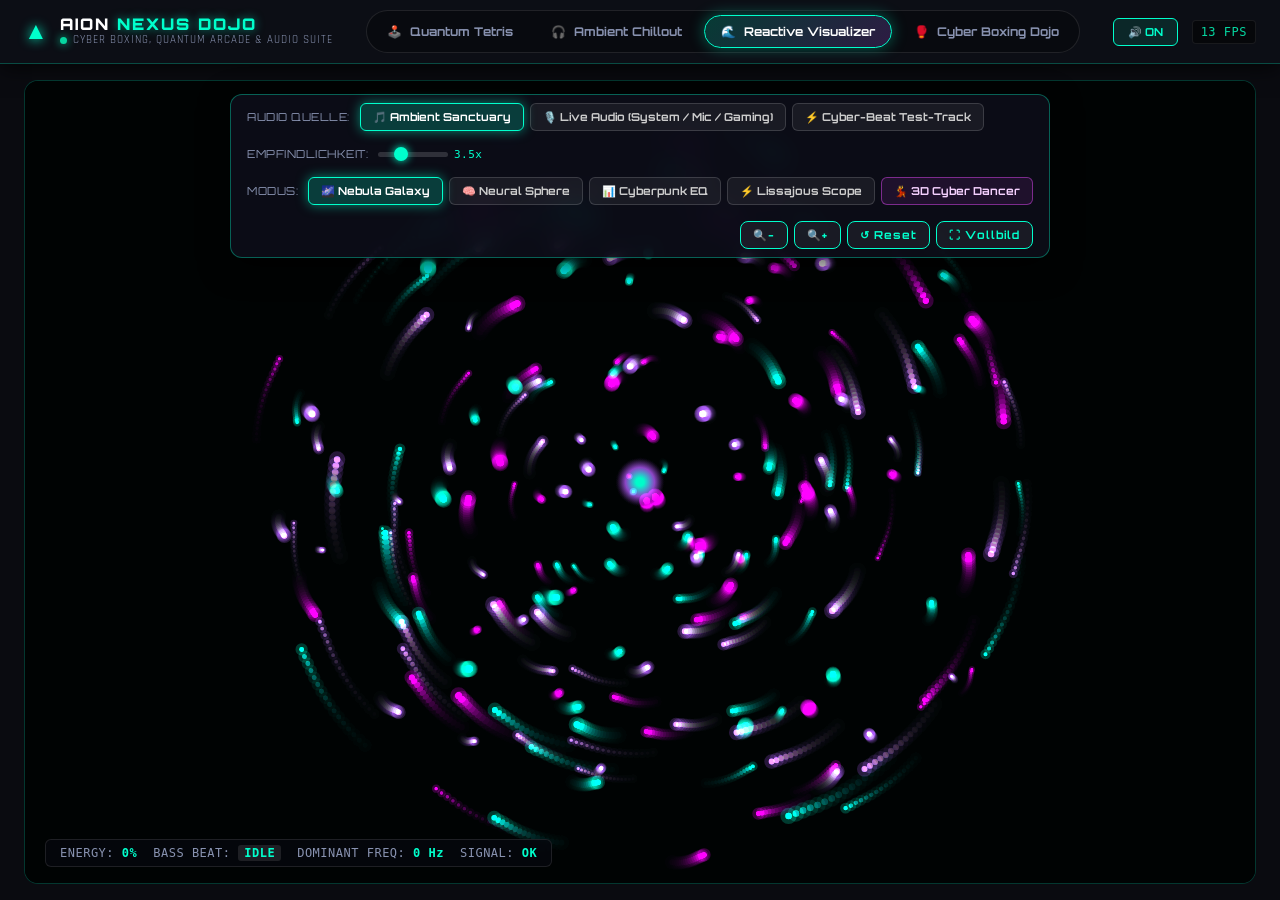
<file: dojo/index.html>
<!DOCTYPE html>
<html lang="de">
<head>
    <meta charset="UTF-8">
    <meta name="viewport" content="width=device-width, initial-scale=1.0, maximum-scale=1.0, user-scalable=no">
    <title>AION NEXUS Dojo & Creative Lab</title>
    <link rel="stylesheet" href="style.css?v=20261113">
    <link rel="preconnect" href="https://fonts.googleapis.com">
    <link rel="preconnect" href="https://fonts.gstatic.com" crossorigin>
    <link href="https://fonts.googleapis.com/css2?family=Orbitron:wght@500;700;900&family=Rajdhani:wght@500;600;700&display=swap" rel="stylesheet">
</head>
<body>
    <div id="cyber-backdrop"></div>
    <div id="ambient-glow"></div>

    <!-- MAIN HEADER -->
    <header id="main-header">
        <div class="header-left">
            <div class="logo-mark">▲</div>
            <div class="logo-text">
                <h1>AION <span>NEXUS DOJO</span></h1>
                <div class="sub-status"><span class="live-dot"></span> CYBER BOXING, QUANTUM ARCADE & AUDIO SUITE</div>
            </div>
        </div>
        <nav id="nav-dock">
            <button class="nav-tab active" data-tab="tetris">
                <span class="tab-icon">🕹️</span>
                <span class="tab-label">Quantum Tetris</span>
            </button>
            <button class="nav-tab" data-tab="ambient">
                <span class="tab-icon">🎧</span>
                <span class="tab-label">Ambient Chillout</span>
            </button>
            <button class="nav-tab" data-tab="visualizer">
                <span class="tab-icon">🌊</span>
                <span class="tab-label">Reactive Visualizer</span>
            </button>
            <button class="nav-tab" data-tab="boxing">
                <span class="tab-icon">🥊</span>
                <span class="tab-label">Cyber Boxing Dojo</span>
            </button>
        </nav>
        <div class="header-right">
            <button id="btn-master-mute" class="control-btn" title="Master Audio Toggle">🔊 ON</button>
            <div id="fps-counter">60 FPS</div>
        </div>
    </header>

    <!-- CONTENT CONTAINER -->
    <main id="app-container">

        <!-- ================= TAB 1: QUANTUM TETRIS ================= -->
        <section id="tab-tetris" class="tab-panel active">
            <div class="tetris-wrapper">
                <!-- Left Sidebar: Hold & Stats -->
                <div class="tetris-side-col">
                    <div class="cyber-card hold-card">
                        <h3>HOLD</h3>
                        <canvas id="tetris-hold-canvas" width="80" height="65"></canvas>
                        <div class="card-hint">[C] / [Shift]</div>
                    </div>
                    <div class="cyber-card stat-card">
                        <div class="stat-item">
                            <span class="stat-title">SCORE</span>
                            <span id="tetris-score" class="stat-num neon-green">0</span>
                        </div>
                        <div class="stat-item">
                            <span class="stat-title">LINES</span>
                            <span id="tetris-lines" class="stat-num neon-cyan">0</span>
                        </div>
                        <div class="stat-item">
                            <span class="stat-title">LEVEL</span>
                            <span id="tetris-level" class="stat-num neon-gold">1</span>
                        </div>
                        <div class="stat-item">
                            <span class="stat-title">TEMPO</span>
                            <span id="tetris-speed" class="stat-num neon-magenta">1.0x</span>
                        </div>
                        <div class="stat-item">
                            <span class="stat-title">BEST</span>
                            <span id="tetris-highscore" class="stat-num neon-cyan">0</span>
                        </div>
                    </div>
                    
                    <!-- Permanent Controls Actions -->
                    <button id="btn-tetris-main-start" class="cyber-btn primary-glow w-100">▶ START SPIEL (SPACE)</button>
                    <button id="btn-tetris-main-pause" class="cyber-btn outline w-100">⏸ PAUSE (P)</button>
                </div>

                <!-- Center: Matrix Canvas (Compact 180x360 - 30% reduced) -->
                <div class="tetris-board-container compact">
                    <canvas id="tetris-canvas" width="180" height="360"></canvas>
                    <div id="tetris-overlay" class="overlay-modal">
                        <h2 id="tetris-overlay-title">QUANTUM TETRIS</h2>
                        <p id="tetris-overlay-msg">Bereit für die Matrix? Klicke auf Start oder drücke LEERTASTE / ENTER!</p>
                        <button id="btn-tetris-start" class="cyber-btn primary">▶ START GAME</button>
                    </div>
                </div>

                <!-- Right Sidebar: Next & Controls -->
                <div class="tetris-side-col">
                    <div class="cyber-card next-card">
                        <h3>NEXT</h3>
                        <canvas id="tetris-next-canvas" width="80" height="150"></canvas>
                    </div>
                    <div class="cyber-card controls-card">
                        <h3>TASTATUR</h3>
                        <ul class="key-list">
                            <li><span class="key-badge">◀ ▶ / A D</span> Bewegen</li>
                            <li><span class="key-badge">▲ / W</span> Drehen</li>
                            <li><span class="key-badge">▼ / S</span> Soft Drop</li>
                            <li><span class="key-badge">Space</span> Hard Drop</li>
                            <li><span class="key-badge">C / Shift</span> Hold Piece</li>
                            <li><span class="key-badge">P</span> Pause</li>
                        </ul>
                    </div>
                </div>
            </div>

            <!-- Mobile Touch Controls -->
            <div id="tetris-touch-bar">
                <button class="touch-btn" id="btn-t-hold">HOLD</button>
                <button class="touch-btn" id="btn-t-left">◀</button>
                <button class="touch-btn" id="btn-t-rotate">⟳</button>
                <button class="touch-btn" id="btn-t-right">▶</button>
                <button class="touch-btn" id="btn-t-down">▼</button>
                <button class="touch-btn accent" id="btn-t-drop">⚡ DROP</button>
            </div>
        </section>


        <!-- ================= TAB 2: AMBIENT CHILLOUT ================= -->
        <section id="tab-ambient" class="tab-panel">
            <div class="ambient-wrapper">
                <div class="ambient-intro-card">
                    <div class="ambient-title-row">
                        <div>
                            <h2>AION AMBIENT SANCTUARY</h2>
                            <p class="subtitle">Echtzeit generierte prozedurale Klangsphären & Theta-Wellen (Reine Synthese ohne Loops)</p>
                        </div>
                        <div class="ambient-global-actions">
                            <button id="btn-ambient-toggle" class="cyber-btn primary-glow">▶ START SANCTUARY</button>
                            <button id="btn-ambient-autodj" class="cyber-btn dj-btn">🎛️ AUTO-DJ: AUS</button>
                            <button id="btn-ambient-random" class="cyber-btn outline">🎲 RANDOM MOOD</button>
                        </div>
                    </div>

                    <!-- Auto-DJ Status Banner -->
                    <div id="autodj-banner" class="autodj-banner hidden">
                        <span class="dj-icon">🎧</span>
                        <span id="autodj-status-text">DJ AION: Analysiert Klangwellen und mischt Harmonien...</span>
                    </div>

                    <!-- Preset Selector -->
                    <div class="preset-pills">
                        <span class="preset-label">STIMMUNGEN:</span>
                        <button class="preset-pill active" data-preset="cosmic_void">🌌 Deep Cosmic Void</button>
                        <button class="preset-pill" data-preset="theta_meditation">🧘 432 Hz Theta Heal</button>
                        <button class="preset-pill" data-preset="stellar_rain">🌧️ Stellar Rain & Wind</button>
                        <button class="preset-pill" data-preset="cyber_aurora">✨ Cyber Aurora Pad</button>
                        <button class="preset-pill" data-preset="zen_temple">⛩️ Zen Bell Sanctuary</button>
                        <button class="preset-pill dj-preset" data-preset="dj_dub">🔊 Deep Dub Club (DJ)</button>
                        <button class="preset-pill dj-preset" data-preset="dj_cyber">⚡ Cyber Bass Drop (DJ)</button>
                        <button class="preset-pill dj-preset" data-preset="dj_quake">🌋 Earthquake 34Hz Sub (DJ)</button>
                    </div>

                    <!-- DJ Deep Bass & Groove Console -->
                    <div class="dj-bass-console">
                        <div class="dj-console-group">
                            <span class="preset-label">DJ GROOVE:</span>
                            <button class="groove-pill active" data-groove="deepdub">🎧 Deep Dub</button>
                            <button class="groove-pill" data-groove="rolling">⚡ Rolling Bass</button>
                            <button class="groove-pill" data-groove="halftime">🌌 808 Halftime</button>
                            <button class="groove-pill" data-groove="heartbeat">🫀 Heartbeat</button>
                        </div>
                        <div class="dj-console-sliders">
                            <div class="dj-mini-ctrl">
                                <span class="dj-mini-lbl">BPM</span>
                                <input type="range" id="slider-dj-bpm" min="60" max="138" value="112" class="dj-mini-slider">
                                <span id="val-dj-bpm" class="dj-mini-val">112</span>
                            </div>
                            <div class="dj-mini-ctrl">
                                <span class="dj-mini-lbl">TIEFBASS HZ</span>
                                <input type="range" id="slider-dj-subfreq" min="30" max="60" value="38" class="dj-mini-slider bass">
                                <span id="val-dj-subfreq" class="dj-mini-val bass">38 Hz</span>
                            </div>
                        </div>
                        <button id="btn-dj-bassdrop" class="cyber-btn sm drop-btn" title="Trigger DJ Sub-Bass Filter Sweep & Drop">⚡ BASS DROP</button>
                    </div>
                </div>

                <!-- Sliders Grid (3x3 Symmetrical Matrix) -->
                <div class="channel-grid">
                    <!-- Layer 1: Cosmic Drone -->
                    <div class="channel-card">
                        <div class="channel-header">
                            <span class="ch-badge">SUB</span>
                            <h4>Cosmic Sub-Bass Drone</h4>
                            <span class="ch-val" id="val-drone">65%</span>
                        </div>
                        <p class="ch-desc">Warme, schwebende Tiefbass-Resonanz (32–55 Hz Sub-Oktave)</p>
                        <input type="range" id="slider-drone" min="0" max="100" value="65" class="ch-slider">
                        <div class="ch-tags"><span>warm</span><span>grounding</span></div>
                    </div>

                    <!-- Layer 2: Binaural 432Hz Theta -->
                    <div class="channel-card highlight-purple">
                        <div class="channel-header">
                            <span class="ch-badge purple">THETA</span>
                            <h4>Binaural Waves (432 Hz / 6 Hz)</h4>
                            <span class="ch-val" id="val-binaural">50%</span>
                        </div>
                        <p class="ch-desc">Stereo-Phasendifferenz zur Förderung tiefer Entspannung</p>
                        <input type="range" id="slider-binaural" min="0" max="100" value="50" class="ch-slider purple">
                        <div class="ch-tags"><span>focus</span><span>alpha-theta</span></div>
                    </div>

                    <!-- Layer 3: Generative Chords -->
                    <div class="channel-card">
                        <div class="channel-header">
                            <span class="ch-badge cyan">HARMONY</span>
                            <h4>Ethereal Pad & Chords</h4>
                            <span class="ch-val" id="val-chords">60%</span>
                        </div>
                        <p class="ch-desc">Sanft modulierte, prozedurale Lydische / Pentatonische Akkorde</p>
                        <input type="range" id="slider-chords" min="0" max="100" value="60" class="ch-slider cyan">
                        <div class="ch-tags"><span>generative</span><span>floating</span></div>
                    </div>

                    <!-- Layer 4: Pink Noise Rain -->
                    <div class="channel-card">
                        <div class="channel-header">
                            <span class="ch-badge">NATURE</span>
                            <h4>Stellar Rain & Pink Noise</h4>
                            <span class="ch-val" id="val-rain">35%</span>
                        </div>
                        <p class="ch-desc">Gefiltertes prozedurales Rauschen für sanfte Schlaf-Atmosphäre</p>
                        <input type="range" id="slider-rain" min="0" max="100" value="35" class="ch-slider">
                        <div class="ch-tags"><span>calming</span><span>masking</span></div>
                    </div>

                    <!-- Layer 5: Stellar Wind -->
                    <div class="channel-card">
                        <div class="channel-header">
                            <span class="ch-badge">AIR</span>
                            <h4>Cosmic Solar Wind</h4>
                            <span class="ch-val" id="val-wind">40%</span>
                        </div>
                        <p class="ch-desc">Resonanter Bandpass-Wind mit dynamischer LFO-Modulation</p>
                        <input type="range" id="slider-wind" min="0" max="100" value="40" class="ch-slider">
                        <div class="ch-tags"><span>deep space</span><span>breathing</span></div>
                    </div>

                    <!-- Layer 6: Zen Chimes -->
                    <div class="channel-card">
                        <div class="channel-header">
                            <span class="ch-badge gold">BELLS</span>
                            <h4>Crystalline Chimes</h4>
                            <span class="ch-val" id="val-chimes">45%</span>
                        </div>
                        <p class="ch-desc">Zufällig perlende pentatonische Glocken mit langem Nachhall</p>
                        <input type="range" id="slider-chimes" min="0" max="100" value="45" class="ch-slider gold">
                        <div class="ch-tags"><span>sparkle</span><span>zen</span></div>
                    </div>

                    <!-- Layer 7: DJ Deep 808 Sub-Kick -->
                    <div class="channel-card highlight-bass">
                        <div class="channel-header">
                            <span class="ch-badge bass">808 KICK</span>
                            <h4>DJ Deep 808 Sub-Kick</h4>
                            <span class="ch-val" id="val-subkick">60%</span>
                        </div>
                        <p class="ch-desc">Ultratiefes 808-Fundament (30–55 Hz) mit druckvollem Club-Punch</p>
                        <input type="range" id="slider-subkick" min="0" max="100" value="60" class="ch-slider bass">
                        <div class="ch-tags"><span>808 sub</span><span>club punch</span></div>
                    </div>

                    <!-- Layer 8: Rolling Deep DJ Bassline -->
                    <div class="channel-card highlight-bass">
                        <div class="channel-header">
                            <span class="ch-badge bass">DEEP BASS</span>
                            <h4>Rolling DJ Sub-Bassline</h4>
                            <span class="ch-val" id="val-bassline">65%</span>
                        </div>
                        <p class="ch-desc">Harmonische Analog-Tiefbass-Sequenz mit Resonanz & Sidechain-Pump</p>
                        <input type="range" id="slider-bassline" min="0" max="100" value="65" class="ch-slider bass">
                        <div class="ch-tags"><span>sub groove</span><span>sidechain</span></div>
                    </div>

                    <!-- Layer 9: Analog Sub-Harmonic Drive -->
                    <div class="channel-card highlight-amber">
                        <div class="channel-header">
                            <span class="ch-badge amber">SUB BOOST</span>
                            <h4>Analog Sub-Harmonic Drive</h4>
                            <span class="ch-val" id="val-subdrive">70%</span>
                        </div>
                        <p class="ch-desc">Low-Shelf Tiefbass-Boost (+11 dB @ 68 Hz) & warme Röhrensättigung</p>
                        <input type="range" id="slider-subdrive" min="0" max="100" value="70" class="ch-slider amber">
                        <div class="ch-tags"><span>low-shelf</span><span>warmth</span></div>
                    </div>
                </div>

                <!-- Mini Waveform Preview -->
                <div class="ambient-footer-card">
                    <span class="footer-label">SANCTUARY AUDIO SPECTRUM</span>
                    <canvas id="ambient-mini-canvas" width="600" height="40"></canvas>
                    <button id="btn-ambient-to-visualizer" class="cyber-btn sm outline">IN GROSSEM VISUALIZER ÖFFNEN ➔</button>
                </div>
            </div>
        </section>


        <!-- ================= TAB 3: REACTIVE VISUALIZER ================= -->
        <section id="tab-visualizer" class="tab-panel">
            <div class="visualizer-wrapper">
                <!-- Floating Control Dock -->
                <div class="vis-dock">
                    <div class="vis-source-group">
                        <span class="vis-label">AUDIO QUELLE:</span>
                        <button id="btn-source-ambient" class="vis-btn active">🎵 Ambient Sanctuary</button>
                        <button id="btn-source-mic" class="vis-btn">🎙️ Live Audio (System / Mic / Gaming)</button>
                        <button id="btn-source-testbeat" class="vis-btn">⚡ Cyber-Beat Test-Track</button>
                    </div>

                    <div class="vis-sens-group">
                        <span class="vis-label">EMPFINDLICHKEIT:</span>
                        <input type="range" id="slider-vis-sens" min="10" max="100" value="35" step="5" class="vis-slider" title="Audio Sensitivity / Pre-Amp">
                        <span id="val-vis-sens" class="sens-val">3.5x</span>
                    </div>

                    <div class="vis-mode-group">
                        <span class="vis-label">MODUS:</span>
                        <button class="vis-mode-btn active" data-mode="nebula">🌌 Nebula Galaxy</button>
                        <button class="vis-mode-btn" data-mode="sphere">🧠 Neural Sphere</button>
                        <button class="vis-mode-btn" data-mode="bars">📊 Cyberpunk EQ</button>
                        <button class="vis-mode-btn" data-mode="lissajous">⚡ Lissajous Scope</button>
                        <button class="vis-mode-btn dance-accent" data-mode="dance3d">💃 3D Cyber Dancer</button>
                    </div>

                    <!-- 3D Dancer Selection Bar -->
                    <div id="vis-dancer-bar" class="vis-dancer-group" style="display: none;">
                        <span class="vis-label">3D DANCER:</span>
                        <button class="vis-dancer-btn active" data-model="miku">✨ Hatsune Miku</button>
                        <button class="vis-dancer-btn" data-model="wednesday">🖤 Wednesday</button>
                        <button class="vis-dancer-btn" data-model="stormtrooper">🪖 Stormtrooper</button>
                        <button class="vis-dancer-btn" data-model="chicken">🐔 Skeleton Chicken</button>
                        <button class="vis-dancer-btn" data-model="hiphop">🔥 Hip-Hop Boy</button>
                    </div>

                    <div class="vis-action-group">
                        <button id="btn-vis-zoom-out" class="cyber-btn sm outline" title="Zoom Out (Weiter weg / Weitwinkel)">🔍−</button>
                        <button id="btn-vis-zoom-in" class="cyber-btn sm outline" title="Zoom In (Näher ran)">🔍+</button>
                        <button id="btn-vis-cam-reset" class="cyber-btn sm outline" title="Kamera Reset">↺ Reset</button>
                        <button id="btn-vis-fullscreen" class="cyber-btn sm outline" title="Toggle Fullscreen">⛶ Vollbild</button>
                    </div>
                </div>

                <!-- Main Reactive Canvas -->
                <div class="vis-canvas-container">
                    <canvas id="visualizer-canvas"></canvas>
                    <canvas id="visualizer-3d-canvas" style="display: none; position: absolute; top: 0; left: 0; width: 100%; height: 100%;"></canvas>
                    <div id="vis-3d-hint" style="display: none; position: absolute; bottom: 12px; right: 16px; font-family: monospace; font-size: 11px; color: rgba(0, 255, 204, 0.85); pointer-events: none; z-index: 10; text-shadow: 0 0 8px rgba(0,255,204,0.6);">
                        🖱️ DRAG: 3D-DREHEN | SCROLL / [🔍−/🔍+]: WEITWINKEL-ZOOM (0.6m – 25m)
                    </div>
                    <div id="vis-3d-loading" style="display: none; position: absolute; top: 50%; left: 50%; transform: translate(-50%, -50%); background: rgba(8, 10, 18, 0.92); border: 1px solid var(--cyan); border-radius: 10px; padding: 14px 28px; color: #fff; font-family: var(--font-heading); font-size: 13px; z-index: 30; box-shadow: 0 0 25px rgba(0, 255, 204, 0.6); pointer-events: none; text-align: center;">
                        <span style="font-size: 20px; display: block; margin-bottom: 6px;">⚡</span>
                        <span id="vis-3d-loading-text">LADE 3D AVATAR...</span>
                    </div>
                    <div id="vis-hud">
                        <div class="hud-item"><span class="hud-lbl">ENERGY:</span> <span id="hud-energy">0%</span></div>
                        <div class="hud-item"><span class="hud-lbl">BASS BEAT:</span> <span id="hud-beat" class="beat-pill">IDLE</span></div>
                        <div class="hud-item"><span class="hud-lbl">DOMINANT FREQ:</span> <span id="hud-freq">0 Hz</span></div>
                        <div class="hud-item"><span class="hud-lbl">SIGNAL:</span> <span id="hud-signal" style="color: #00ffcc;">OK</span></div>
                    </div>
                </div>
            </div>
        </section>


        <!-- ================= TAB 4: CYBER BOXING REFLEX DOJO ================= -->
        <section id="tab-boxing" class="tab-panel">
            <div class="boxing-wrapper">
                <div class="boxing-layout">
                    <!-- Left: Fighter Stats & Performance -->
                    <div class="cyber-card boxing-stats-card">
                        <h3>FIGHTER STATS</h3>
                        <div class="box-stat">
                            <span class="box-lbl">RUNDE</span>
                            <span id="box-round" class="box-val neon-gold">1 / 12</span>
                        </div>
                        <div class="box-stat">
                            <span class="box-lbl">MATCH-ZEIT</span>
                            <span id="box-timer" class="box-val neon-cyan">03:00</span>
                        </div>
                        <div class="box-stat">
                            <span class="box-lbl">TEMPO / DANGER</span>
                            <span id="box-danger" class="box-val neon-magenta">LVL 1 (NORMAL)</span>
                        </div>
                        <div class="box-stat">
                            <span class="box-lbl">SCORE</span>
                            <span id="box-score" class="box-val neon-green">0</span>
                        </div>
                        <div class="box-stat">
                            <span class="box-lbl">COMBO</span>
                            <span id="box-combo" class="box-val neon-magenta">0x</span>
                        </div>
                        <div class="box-stat">
                            <span class="box-lbl">REAKTION</span>
                            <span id="box-reaction" class="box-val neon-cyan">--- ms</span>
                        </div>
                        <div class="box-stat">
                            <span class="box-lbl">GENAUIGKEIT</span>
                            <span id="box-accuracy" class="box-val">100%</span>
                        </div>

                        <button id="btn-boxing-restart-side" class="cyber-btn primary-glow w-100 mt-2">🔄 NEUER KAMPF</button>
                        <button id="btn-boxing-hof-trigger" class="cyber-btn sm outline w-100 mt-2">🏆 BESTENLISTE</button>
                    </div>

                    <!-- Center: 3D Wireframe Boxing Ring Canvas -->
                    <div class="boxing-ring-container">
                        <canvas id="boxing-canvas" width="600" height="480"></canvas>
                        
                        <!-- Floating Action Prompt -->
                        <div id="boxing-prompt" class="boxing-prompt-banner hidden">
                            <span id="boxing-prompt-action">DODGE LEFT!</span>
                            <span id="boxing-prompt-key">[ Q / ◀ ]</span>
                        </div>

                        <!-- Start / Game Over Overlay -->
                        <div id="boxing-overlay" class="overlay-modal">
                            <h2 id="boxing-overlay-title">CYBER BOXING REFLEX DOJO</h2>
                            <p id="boxing-overlay-desc">12-Runden-Meisterschaft (Max 3:00 Min.)! Beide Boxer besitzen Health & Stamina. Außerhalb von Betäubung blockt Aion Schläge ab. Schlage im perfekten Konter-Moment zu!</p>
                            
                            <!-- Highscore Input Row (Visible on Match Finish) -->
                            <div id="boxing-score-input-wrap" class="score-input-box hidden">
                                <input type="text" id="boxing-name-input" placeholder="DEIN KÄMPFER-NAME" maxlength="12" class="cyber-name-input">
                                <button id="btn-boxing-save-score" class="cyber-btn primary-glow">💾 IN BESTENLISTE SPEICHERN</button>
                            </div>

                            <div class="overlay-btn-group">
                                <button id="btn-boxing-start" class="cyber-btn primary">▶ ENTER THE RING</button>
                                <button id="btn-boxing-view-hof" class="cyber-btn outline">🏆 BESTENLISTE</button>
                            </div>
                        </div>

                        <!-- Hall of Fame Modal -->
                        <div id="boxing-hof-modal" class="overlay-modal hidden">
                            <h2>🏆 CYBER BOXING HALL OF FAME</h2>
                            <p>Die besten Boxer des 12-Runden-Turniers (Max 3 Min.)</p>
                            <div class="hof-table-wrap">
                                <table class="hof-table">
                                    <thead>
                                        <tr>
                                            <th>#</th>
                                            <th>NAME</th>
                                            <th>RUNDEN</th>
                                            <th>ZEIT</th>
                                            <th>SCORE</th>
                                            <th>STATUS</th>
                                        </tr>
                                    </thead>
                                    <tbody id="hof-table-body">
                                        <!-- Injected via JavaScript -->
                                    </tbody>
                                </table>
                            </div>
                            <div class="hof-actions">
                                <button id="btn-close-hof" class="cyber-btn primary">SCHLIESSEN</button>
                                <button id="btn-clear-hof" class="cyber-btn sm outline">ZURÜCKSETZEN</button>
                            </div>
                        </div>
                    </div>

                    <!-- Right: Key Controls Guide & Health/Stamina for BOTH -->
                    <div class="cyber-card boxing-guide-card">
                        <h3>STATUS & DECKUNG</h3>
                        
                        <!-- Aion Health & Stamina -->
                        <div class="health-block">
                            <div class="health-header">
                                <span>AION HEALTH</span>
                                <span id="aion-hp-val">100%</span>
                            </div>
                            <div class="health-bar-track">
                                <div id="aion-hp-bar" class="health-fill opponent" style="width: 100%;"></div>
                            </div>
                        </div>
                        <div class="health-block">
                            <div class="health-header">
                                <span>AION STAMINA</span>
                                <span id="aion-stamina-val">100%</span>
                            </div>
                            <div class="health-bar-track">
                                <div id="aion-stamina-bar" class="health-fill aion-stamina" style="width: 100%;"></div>
                            </div>
                        </div>

                        <!-- Player Health & Stamina -->
                        <div class="health-block mt-2">
                            <div class="health-header">
                                <span>DEINE HEALTH</span>
                                <span id="player-hp-val">100%</span>
                            </div>
                            <div class="health-bar-track">
                                <div id="player-hp-bar" class="health-fill player-hp" style="width: 100%;"></div>
                            </div>
                        </div>
                        <div class="health-block">
                            <div class="health-header">
                                <span>DEINE STAMINA</span>
                                <span id="player-stamina-val">100%</span>
                            </div>
                            <div class="health-bar-track">
                                <div id="player-stamina-bar" class="health-fill player" style="width: 100%;"></div>
                            </div>
                        </div>

                        <div class="guide-box">
                            <h4>BEFEHLE (EINZELN DRÜCKEN):</h4>
                            <div class="guide-row"><span class="key-badge">Q / ◀</span> Ausweichen LINKS</div>
                            <div class="guide-row"><span class="key-badge">W / ▲</span> HIGH BLOCK (Deckung)</div>
                            <div class="guide-row"><span class="key-badge">E / ▶</span> Ausweichen RECHTS</div>
                            <div class="guide-row"><span class="key-badge">LEER / F</span> 🥊 PUNCH / KONTER!</div>
                        </div>
                    </div>
                </div>

                <!-- On-Screen Action Buttons for Mobile/Mouse -->
                <div id="boxing-action-bar">
                    <button class="box-action-btn" id="btn-box-dodge-l">◀ AUSWEICHEN L (Q)</button>
                    <button class="box-action-btn" id="btn-box-block">🛡️ DECKUNG (W)</button>
                    <button class="box-action-btn" id="btn-box-dodge-r">AUSWEICHEN R (E) ▶</button>
                    <button class="box-action-btn punch-accent" id="btn-box-counter">🥊 SCHLAGEN (SPACE)</button>
                </div>
            </div>
        </section>

    </main>

    <!-- Unified Toast Notifications -->
    <div id="toast-container"></div>

    <!-- Scripts -->
    <script src="lib/three.min.js"></script>
    <script src="lib/GLTFLoader.js"></script>
    <script src="ambient.js?v=20261113"></script>
    <script src="visualizer.js?v=20261113"></script>
    <script src="tetris.js"></script>
    <script src="boxing.js"></script>
    <script src="app.js"></script>
</body>
</html>
</file>
<file: dojo/style.css>
/* =============================================================================
   AION CREATIVE LAB & ARCADE - CYBERPUNK STYLESHEET
   ============================================================================= */

:root {
    --bg-dark: #0a0b10;
    --bg-panel: rgba(16, 18, 28, 0.88);
    --border-glow: rgba(0, 255, 204, 0.35);
    --cyan: #00ffcc;
    --magenta: #ff00ff;
    --purple: #9d4edd;
    --gold: #ffd166;
    --red: #ff3366;
    --green: #06d6a0;
    --text-primary: #e6e9f0;
    --text-muted: #8892b0;
    --font-heading: 'Orbitron', -apple-system, BlinkMacSystemFont, sans-serif;
    --font-body: 'Rajdhani', -apple-system, BlinkMacSystemFont, sans-serif;
}

* {
    box-sizing: border-box;
    margin: 0;
    padding: 0;
    user-select: none;
    -webkit-user-select: none;
}

html, body {
    width: 100%;
    height: 100%;
    overflow: hidden;
    background-color: var(--bg-dark);
    font-family: var(--font-body);
    color: var(--text-primary);
    font-size: 16px;
    letter-spacing: 0.5px;
}

/* Background Atmosphere */
#cyber-backdrop {
    position: fixed;
    top: 0; left: 0; width: 100%; height: 100%;
    background: radial-gradient(circle at 50% 10%, rgba(20, 24, 45, 0.9) 0%, rgba(10, 11, 16, 1) 90%),
                linear-gradient(rgba(0, 255, 204, 0.02) 1px, transparent 1px),
                linear-gradient(90deg, rgba(0, 255, 204, 0.02) 1px, transparent 1px);
    background-size: 100% 100%, 40px 40px, 40px 40px;
    z-index: -2;
    pointer-events: none;
}

#ambient-glow {
    position: fixed;
    top: -20%; left: 30%; width: 40vw; height: 40vw;
    background: radial-gradient(circle, rgba(157, 78, 221, 0.12) 0%, transparent 70%);
    filter: blur(80px);
    z-index: -1;
    pointer-events: none;
    transition: opacity 1s ease;
}

/* Header */
#main-header {
    height: 64px;
    display: flex;
    align-items: center;
    justify-content: space-between;
    padding: 0 24px;
    background: rgba(12, 14, 22, 0.95);
    border-bottom: 1px solid rgba(0, 255, 204, 0.25);
    box-shadow: 0 4px 20px rgba(0, 0, 0, 0.7);
    z-index: 100;
}

.header-left {
    display: flex;
    align-items: center;
    gap: 12px;
}

.logo-mark {
    font-size: 24px;
    color: var(--cyan);
    text-shadow: 0 0 12px var(--cyan);
}

.logo-text h1 {
    font-family: var(--font-heading);
    font-size: 16px;
    font-weight: 900;
    letter-spacing: 2px;
    color: #fff;
    line-height: 1.1;
}

.logo-text h1 span {
    color: var(--cyan);
    text-shadow: 0 0 10px rgba(0, 255, 204, 0.6);
}

.sub-status {
    font-size: 11px;
    color: var(--text-muted);
    letter-spacing: 1px;
    display: flex;
    align-items: center;
    gap: 6px;
}

.live-dot {
    width: 7px;
    height: 7px;
    background: var(--green);
    border-radius: 50%;
    box-shadow: 0 0 8px var(--green);
    animation: blink 2s infinite ease-in-out;
}

@keyframes blink {
    0%, 100% { opacity: 1; transform: scale(1); }
    50% { opacity: 0.4; transform: scale(0.85); }
}

/* Nav Dock */
#nav-dock {
    display: flex;
    gap: 6px;
    background: rgba(8, 9, 14, 0.7);
    padding: 4px;
    border-radius: 30px;
    border: 1px solid rgba(255, 255, 255, 0.1);
}

.nav-tab {
    background: transparent;
    border: none;
    color: var(--text-muted);
    font-family: var(--font-heading);
    font-size: 12px;
    font-weight: 700;
    padding: 8px 16px;
    border-radius: 20px;
    cursor: pointer;
    display: flex;
    align-items: center;
    gap: 8px;
    transition: all 0.25s cubic-bezier(0.16, 1, 0.3, 1);
}

.nav-tab:hover {
    color: #fff;
    background: rgba(255, 255, 255, 0.05);
}

.nav-tab.active {
    background: linear-gradient(135deg, rgba(0, 255, 204, 0.2) 0%, rgba(157, 78, 221, 0.25) 100%);
    color: #fff;
    border: 1px solid var(--cyan);
    box-shadow: 0 0 15px rgba(0, 255, 204, 0.35);
}

.header-right {
    display: flex;
    align-items: center;
    gap: 14px;
}

.control-btn {
    background: rgba(0, 255, 204, 0.1);
    border: 1px solid var(--cyan);
    color: var(--cyan);
    font-family: var(--font-heading);
    font-size: 11px;
    font-weight: 700;
    padding: 6px 14px;
    border-radius: 6px;
    cursor: pointer;
    transition: all 0.2s;
}

.control-btn:hover {
    background: rgba(0, 255, 204, 0.25);
    box-shadow: 0 0 10px rgba(0, 255, 204, 0.5);
}

#fps-counter {
    font-family: monospace;
    font-size: 12px;
    color: var(--green);
    background: rgba(0, 0, 0, 0.5);
    padding: 4px 8px;
    border-radius: 4px;
    border: 1px solid rgba(255, 255, 255, 0.08);
}

/* App Container */
#app-container {
    height: calc(100% - 64px);
    width: 100%;
    position: relative;
    overflow: hidden;
}

.tab-panel {
    display: none;
    width: 100%;
    height: 100%;
    padding: 16px 24px;
    overflow-y: auto;
    animation: fadeInTab 0.3s ease-out;
}

.tab-panel.active {
    display: block;
}

@keyframes fadeInTab {
    from { opacity: 0; transform: scale(0.99); }
    to { opacity: 1; transform: scale(1); }
}

/* Common Cyber Cards & Buttons */
.cyber-card {
    background: var(--bg-panel);
    border: 1px solid rgba(0, 255, 204, 0.2);
    border-radius: 12px;
    backdrop-filter: blur(12px);
    box-shadow: 0 8px 32px rgba(0, 0, 0, 0.6);
    padding: 16px;
}

.cyber-card h3 {
    font-family: var(--font-heading);
    font-size: 13px;
    letter-spacing: 1.5px;
    color: var(--cyan);
    margin-bottom: 12px;
    border-bottom: 1px solid rgba(0, 255, 204, 0.2);
    padding-bottom: 6px;
}

.cyber-btn {
    background: rgba(255, 255, 255, 0.06);
    border: 1px solid rgba(255, 255, 255, 0.2);
    color: #fff;
    font-family: var(--font-heading);
    font-size: 12px;
    font-weight: 700;
    padding: 10px 18px;
    border-radius: 8px;
    cursor: pointer;
    transition: all 0.2s;
    letter-spacing: 1px;
    text-align: center;
}

.cyber-btn:hover {
    background: rgba(255, 255, 255, 0.12);
    transform: translateY(-1px);
}

.cyber-btn.primary {
    background: linear-gradient(135deg, #00ffcc 0%, #00b4d8 100%);
    color: #050811;
    border: none;
    box-shadow: 0 0 20px rgba(0, 255, 204, 0.4);
}

.cyber-btn.primary:hover {
    box-shadow: 0 0 30px rgba(0, 255, 204, 0.7);
    transform: scale(1.02);
}

.cyber-btn.primary-glow {
    background: linear-gradient(135deg, #9d4edd 0%, #ff00ff 100%);
    border: none;
    color: #fff;
    box-shadow: 0 0 20px rgba(157, 78, 221, 0.5);
}

.cyber-btn.primary-glow:hover {
    box-shadow: 0 0 30px rgba(255, 0, 255, 0.8);
    transform: scale(1.02);
}

.cyber-btn.dj-btn {
    background: linear-gradient(135deg, rgba(255, 209, 102, 0.2) 0%, rgba(255, 136, 0, 0.3) 100%);
    border: 1px solid var(--gold);
    color: var(--gold);
}

.cyber-btn.dj-btn.active {
    background: linear-gradient(135deg, #ff8800 0%, #ffd166 100%);
    color: #0a0b10;
    box-shadow: 0 0 20px rgba(255, 209, 102, 0.7);
    animation: djPulse 1s infinite alternate;
}

@keyframes djPulse {
    from { transform: scale(1); }
    to { transform: scale(1.04); }
}

.cyber-btn.sm {
    padding: 6px 12px;
    font-size: 11px;
}

.cyber-btn.outline {
    border-color: var(--cyan);
    color: var(--cyan);
}

.w-100 { width: 100%; }
.mt-2 { margin-top: 8px; }

.neon-cyan { color: var(--cyan); text-shadow: 0 0 8px rgba(0,255,204,0.6); }
.neon-green { color: var(--green); text-shadow: 0 0 8px rgba(6,214,160,0.6); }
.neon-magenta { color: var(--magenta); text-shadow: 0 0 8px rgba(255,0,255,0.6); }
.neon-gold { color: var(--gold); text-shadow: 0 0 8px rgba(255,209,102,0.6); }

/* =============================================================================
   TAB 1: QUANTUM TETRIS
   ============================================================================= */
.tetris-wrapper {
    display: flex;
    justify-content: center;
    align-items: flex-start;
    gap: 20px;
    max-width: 900px;
    margin: 0 auto;
    height: 100%;
}

.tetris-side-col {
    display: flex;
    flex-direction: column;
    gap: 12px;
    width: 170px;
}

.hold-card, .next-card {
    display: flex;
    flex-direction: column;
    align-items: center;
}

.card-hint {
    font-size: 11px;
    color: var(--text-muted);
    margin-top: 6px;
}

.stat-item {
    display: flex;
    justify-content: space-between;
    align-items: baseline;
    margin-bottom: 8px;
}

.stat-item:last-child { margin-bottom: 0; }

.stat-title {
    font-size: 12px;
    color: var(--text-muted);
    font-weight: 600;
}

.stat-num {
    font-family: var(--font-heading);
    font-size: 18px;
    font-weight: 900;
}

.tetris-board-container {
    position: relative;
    border: 2px solid rgba(0, 255, 204, 0.4);
    border-radius: 12px;
    overflow: hidden;
    box-shadow: 0 0 35px rgba(0, 255, 204, 0.25), inset 0 0 20px rgba(0, 0, 0, 0.8);
    background: #06080e;
}

#tetris-canvas {
    display: block;
    width: 300px;
    height: 600px;
}

.key-list {
    list-style: none;
    font-size: 11.5px;
    display: flex;
    flex-direction: column;
    gap: 6px;
}

.key-list li {
    display: flex;
    justify-content: space-between;
    align-items: center;
}

.key-badge {
    background: rgba(255, 255, 255, 0.12);
    border: 1px solid rgba(255, 255, 255, 0.2);
    padding: 2px 6px;
    border-radius: 4px;
    font-family: monospace;
    font-size: 11px;
    color: var(--cyan);
}

.overlay-modal {
    position: absolute;
    top: 0; left: 0; width: 100%; height: 100%;
    background: rgba(6, 8, 14, 0.92);
    backdrop-filter: blur(8px);
    display: flex;
    flex-direction: column;
    align-items: center;
    justify-content: center;
    gap: 16px;
    padding: 24px;
    text-align: center;
    z-index: 20;
    transition: opacity 0.2s;
}

/* Utility */
.hidden {
    display: none !important;
}

.overlay-modal.hidden {
    opacity: 0;
    pointer-events: none;
}

.overlay-modal h2 {
    font-family: var(--font-heading);
    font-size: 22px;
    color: var(--cyan);
    letter-spacing: 2px;
}

.overlay-modal p {
    font-size: 14px;
    color: var(--text-muted);
}

#tetris-touch-bar {
    display: none;
    position: fixed;
    bottom: 10px; left: 50%;
    transform: translateX(-50%);
    gap: 8px;
    z-index: 50;
}

.touch-btn {
    background: rgba(16, 18, 28, 0.95);
    border: 1px solid var(--cyan);
    color: #fff;
    width: 52px; height: 52px;
    border-radius: 12px;
    font-size: 16px;
    font-weight: bold;
    display: flex;
    align-items: center;
    justify-content: center;
}

.touch-btn.accent {
    width: 76px;
    background: var(--cyan);
    color: #050811;
}

/* =============================================================================
   TAB 2: AMBIENT CHILLOUT SANCTUARY
   ============================================================================= */
.ambient-wrapper {
    max-width: 1100px;
    margin: 0 auto;
    display: flex;
    flex-direction: column;
    gap: 16px;
}

.ambient-intro-card {
    background: var(--bg-panel);
    border: 1px solid rgba(157, 78, 221, 0.4);
    border-radius: 14px;
    padding: 20px 24px;
    box-shadow: 0 10px 40px rgba(0, 0, 0, 0.5);
}

.ambient-title-row {
    display: flex;
    justify-content: space-between;
    align-items: center;
    margin-bottom: 12px;
    flex-wrap: wrap;
    gap: 10px;
}

.ambient-intro-card h2 {
    font-family: var(--font-heading);
    font-size: 20px;
    color: #fff;
    letter-spacing: 2px;
    text-shadow: 0 0 10px rgba(157, 78, 221, 0.5);
}

.subtitle {
    font-size: 13.5px;
    color: var(--text-muted);
    margin-top: 3px;
}

.ambient-global-actions {
    display: flex;
    gap: 8px;
    align-items: center;
}

.autodj-banner {
    display: flex;
    align-items: center;
    gap: 10px;
    background: rgba(255, 209, 102, 0.12);
    border: 1px solid var(--gold);
    color: #fff;
    padding: 8px 14px;
    border-radius: 8px;
    font-size: 13px;
    font-weight: 600;
    margin-bottom: 12px;
    box-shadow: 0 0 15px rgba(255, 209, 102, 0.3);
}

.autodj-banner.hidden {
    display: none;
}

.dj-icon {
    font-size: 18px;
    animation: rotateDj 2s infinite linear;
}

@keyframes rotateDj {
    0% { transform: rotate(0deg); }
    100% { transform: rotate(360deg); }
}

.preset-pills {
    display: flex;
    align-items: center;
    gap: 8px;
    flex-wrap: wrap;
    border-top: 1px solid rgba(255, 255, 255, 0.08);
    padding-top: 12px;
}

.preset-label {
    font-size: 11px;
    font-family: var(--font-heading);
    color: var(--text-muted);
    margin-right: 6px;
}

.preset-pill {
    background: rgba(255, 255, 255, 0.04);
    border: 1px solid rgba(255, 255, 255, 0.15);
    color: #ccc;
    font-family: var(--font-body);
    font-size: 13px;
    font-weight: 600;
    padding: 5px 12px;
    border-radius: 16px;
    cursor: pointer;
    transition: all 0.2s;
}

.preset-pill:hover {
    color: #fff;
    border-color: rgba(255, 255, 255, 0.4);
}

.preset-pill.active {
    background: rgba(157, 78, 221, 0.25);
    border-color: var(--magenta);
    color: #fff;
    box-shadow: 0 0 12px rgba(255, 0, 255, 0.4);
}

.preset-pill.dj-preset {
    border-color: rgba(255, 51, 102, 0.4);
    color: #ff99b8;
}

.preset-pill.dj-preset.active {
    background: rgba(255, 51, 102, 0.28);
    border-color: var(--red);
    color: #fff;
    box-shadow: 0 0 14px rgba(255, 51, 102, 0.55);
}

/* DJ Deep Bass & Groove Console */
.dj-bass-console {
    display: flex;
    align-items: center;
    justify-content: space-between;
    flex-wrap: wrap;
    gap: 12px;
    border-top: 1px solid rgba(255, 51, 102, 0.22);
    margin-top: 12px;
    padding-top: 12px;
}

.dj-console-group {
    display: flex;
    align-items: center;
    gap: 6px;
    flex-wrap: wrap;
}

.groove-pill {
    background: rgba(255, 255, 255, 0.04);
    border: 1px solid rgba(255, 51, 102, 0.25);
    color: #ccc;
    font-family: var(--font-body);
    font-size: 12.5px;
    font-weight: 600;
    padding: 4px 10px;
    border-radius: 14px;
    cursor: pointer;
    transition: all 0.2s;
}

.groove-pill:hover {
    color: #fff;
    border-color: rgba(255, 51, 102, 0.65);
}

.groove-pill.active {
    background: linear-gradient(135deg, rgba(255, 51, 102, 0.35) 0%, rgba(255, 136, 0, 0.28) 100%);
    border-color: var(--red);
    color: #fff;
    box-shadow: 0 0 12px rgba(255, 51, 102, 0.45);
}

.dj-console-sliders {
    display: flex;
    align-items: center;
    gap: 16px;
    flex-wrap: wrap;
}

.dj-mini-ctrl {
    display: flex;
    align-items: center;
    gap: 8px;
    background: rgba(0, 0, 0, 0.35);
    padding: 4px 10px;
    border-radius: 8px;
    border: 1px solid rgba(255, 255, 255, 0.08);
}

.dj-mini-lbl {
    font-family: var(--font-heading);
    font-size: 10px;
    color: var(--text-muted);
    letter-spacing: 0.8px;
}

.dj-mini-slider {
    -webkit-appearance: none;
    appearance: none;
    width: 82px;
    height: 4px;
    background: rgba(255, 255, 255, 0.14);
    border-radius: 2px;
    outline: none;
}

.dj-mini-slider::-webkit-slider-thumb {
    -webkit-appearance: none;
    appearance: none;
    width: 13px;
    height: 13px;
    border-radius: 50%;
    background: var(--gold);
    cursor: pointer;
    box-shadow: 0 0 8px var(--gold);
}

.dj-mini-slider.bass::-webkit-slider-thumb {
    background: var(--red);
    box-shadow: 0 0 8px var(--red);
}

.dj-mini-val {
    font-family: monospace;
    font-size: 12px;
    font-weight: bold;
    color: var(--gold);
    min-width: 34px;
    text-align: right;
}

.dj-mini-val.bass {
    color: var(--red);
    min-width: 42px;
}

.cyber-btn.drop-btn {
    background: linear-gradient(135deg, #ff3366 0%, #ff7b00 100%);
    border: none;
    color: #fff;
    box-shadow: 0 0 16px rgba(255, 51, 102, 0.55);
}

.cyber-btn.drop-btn:hover {
    box-shadow: 0 0 26px rgba(255, 51, 102, 0.9);
    transform: scale(1.04);
}

.cyber-btn.drop-btn.dropping {
    animation: bassDropPulse 0.35s infinite alternate;
}

@keyframes bassDropPulse {
    from { box-shadow: 0 0 12px rgba(255, 209, 102, 0.7); transform: scale(1.0); }
    to { box-shadow: 0 0 32px rgba(255, 51, 102, 1.0); transform: scale(1.07); }
}

.channel-grid {
    display: grid;
    grid-template-columns: repeat(auto-fit, minmax(320px, 1fr));
    gap: 16px;
}

.channel-card {
    background: var(--bg-panel);
    border: 1px solid rgba(255, 255, 255, 0.1);
    border-radius: 12px;
    padding: 16px;
    display: flex;
    flex-direction: column;
    gap: 8px;
    transition: all 0.2s;
}

.channel-card:hover {
    border-color: rgba(0, 255, 204, 0.4);
    transform: translateY(-2px);
}

.channel-card.highlight-purple {
    border-color: rgba(157, 78, 221, 0.4);
}

.channel-card.highlight-bass {
    border-color: rgba(255, 51, 102, 0.42);
    background: linear-gradient(160deg, rgba(24, 12, 22, 0.9) 0%, rgba(16, 18, 28, 0.88) 100%);
}

.channel-card.highlight-bass:hover {
    border-color: rgba(255, 51, 102, 0.8);
    box-shadow: 0 6px 24px rgba(255, 51, 102, 0.18);
}

.channel-card.highlight-amber {
    border-color: rgba(255, 136, 0, 0.4);
    background: linear-gradient(160deg, rgba(24, 18, 12, 0.9) 0%, rgba(16, 18, 28, 0.88) 100%);
}

.channel-card.highlight-amber:hover {
    border-color: rgba(255, 170, 51, 0.8);
}

.channel-header {
    display: flex;
    align-items: center;
    justify-content: space-between;
    gap: 8px;
}

.channel-header h4 {
    font-size: 15px;
    color: #fff;
    font-weight: 700;
    flex: 1;
}

.ch-badge {
    font-size: 10px;
    font-family: var(--font-heading);
    padding: 2px 6px;
    border-radius: 4px;
    background: rgba(0, 255, 204, 0.15);
    color: var(--cyan);
}

.ch-badge.purple {
    background: rgba(157, 78, 221, 0.2);
    color: var(--magenta);
}

.ch-badge.cyan {
    background: rgba(0, 180, 216, 0.2);
    color: #00b4d8;
}

.ch-badge.gold {
    background: rgba(255, 209, 102, 0.2);
    color: var(--gold);
}

.ch-badge.bass {
    background: rgba(255, 51, 102, 0.22);
    color: #ff4d79;
}

.ch-badge.amber {
    background: rgba(255, 136, 0, 0.22);
    color: #ff9e2c;
}

.ch-val {
    font-family: monospace;
    font-size: 13px;
    color: var(--cyan);
    font-weight: bold;
}

.ch-desc {
    font-size: 12px;
    color: var(--text-muted);
}

.ch-slider {
    -webkit-appearance: none;
    appearance: none;
    width: 100%;
    height: 6px;
    background: rgba(255, 255, 255, 0.1);
    border-radius: 3px;
    outline: none;
    margin: 8px 0;
}

.ch-slider::-webkit-slider-thumb {
    -webkit-appearance: none;
    appearance: none;
    width: 16px;
    height: 16px;
    border-radius: 50%;
    background: var(--cyan);
    cursor: pointer;
    box-shadow: 0 0 10px var(--cyan);
    transition: transform 0.1s;
}

.ch-slider.purple::-webkit-slider-thumb {
    background: var(--magenta);
    box-shadow: 0 0 10px var(--magenta);
}

.ch-slider.cyan::-webkit-slider-thumb {
    background: #00b4d8;
    box-shadow: 0 0 10px #00b4d8;
}

.ch-slider.gold::-webkit-slider-thumb {
    background: var(--gold);
    box-shadow: 0 0 10px var(--gold);
}

.ch-slider.bass::-webkit-slider-thumb {
    background: var(--red);
    box-shadow: 0 0 10px var(--red);
}

.ch-slider.amber::-webkit-slider-thumb {
    background: #ff9e2c;
    box-shadow: 0 0 10px #ff9e2c;
}

.ch-tags {
    display: flex;
    gap: 6px;
}

.ch-tags span {
    font-size: 10px;
    color: var(--text-muted);
    background: rgba(255, 255, 255, 0.04);
    padding: 1px 6px;
    border-radius: 4px;
}

.ambient-footer-card {
    background: var(--bg-panel);
    border: 1px solid rgba(0, 255, 204, 0.2);
    border-radius: 12px;
    padding: 12px 18px;
    display: flex;
    align-items: center;
    justify-content: space-between;
    gap: 20px;
}

.footer-label {
    font-size: 11px;
    font-family: var(--font-heading);
    color: var(--text-muted);
    white-space: nowrap;
}

#ambient-mini-canvas {
    flex: 1;
    height: 38px;
    background: rgba(0, 0, 0, 0.4);
    border-radius: 6px;
}

/* =============================================================================
   TAB 3: REACTIVE VISUALIZER
   ============================================================================= */
.visualizer-wrapper {
    width: 100%;
    height: 100%;
    position: relative;
    display: flex;
    flex-direction: column;
}

.vis-dock {
    position: absolute;
    top: 14px;
    left: 50%;
    transform: translateX(-50%);
    background: rgba(12, 14, 24, 0.92);
    border: 1px solid rgba(0, 255, 204, 0.35);
    border-radius: 12px;
    padding: 8px 16px;
    display: flex;
    align-items: center;
    gap: 16px;
    z-index: 20;
    backdrop-filter: blur(12px);
    box-shadow: 0 8px 30px rgba(0, 0, 0, 0.7);
    flex-wrap: wrap;
}

.vis-source-group, .vis-mode-group, .vis-sens-group {
    display: flex;
    align-items: center;
    gap: 6px;
}

.vis-label {
    font-size: 11px;
    font-family: var(--font-heading);
    color: var(--text-muted);
    margin-right: 4px;
    white-space: nowrap;
}

.vis-slider {
    width: 70px;
    height: 5px;
    background: rgba(255, 255, 255, 0.15);
    border-radius: 3px;
    outline: none;
    -webkit-appearance: none;
}

.vis-slider::-webkit-slider-thumb {
    -webkit-appearance: none;
    width: 14px;
    height: 14px;
    border-radius: 50%;
    background: var(--cyan);
    cursor: pointer;
    box-shadow: 0 0 8px var(--cyan);
}

.sens-val {
    font-size: 11px;
    font-family: monospace;
    color: var(--cyan);
    min-width: 32px;
}

.vis-btn, .vis-mode-btn {
    background: rgba(255, 255, 255, 0.06);
    border: 1px solid rgba(255, 255, 255, 0.15);
    color: #ccc;
    font-family: var(--font-heading);
    font-size: 11px;
    font-weight: 700;
    padding: 6px 12px;
    border-radius: 6px;
    cursor: pointer;
    transition: all 0.2s;
    white-space: nowrap;
}

.vis-btn:hover, .vis-mode-btn:hover {
    color: #fff;
    border-color: var(--cyan);
}

.vis-btn.active, .vis-mode-btn.active {
    background: rgba(0, 255, 204, 0.2);
    border-color: var(--cyan);
    color: #fff;
    box-shadow: 0 0 12px rgba(0, 255, 204, 0.5);
}

.vis-mode-btn.dance-accent {
    border-color: rgba(217, 70, 239, 0.5);
    background: rgba(217, 70, 239, 0.1);
    color: #f5d0fe;
}

.vis-mode-btn.dance-accent:hover {
    border-color: #d946ef;
    background: rgba(217, 70, 239, 0.25);
    color: #fff;
}

.vis-mode-btn.dance-accent.active {
    background: rgba(217, 70, 239, 0.35);
    border-color: #d946ef;
    color: #fff;
    box-shadow: 0 0 16px rgba(217, 70, 239, 0.7);
}

.vis-action-group {
    display: flex;
    align-items: center;
    gap: 6px;
    margin-left: auto;
}

.vis-dancer-group {
    display: flex;
    align-items: center;
    gap: 8px;
    width: 100%;
    padding-top: 6px;
    border-top: 1px dashed rgba(217, 70, 239, 0.3);
    animation: fadeInDancer 0.3s ease-out;
}

@keyframes fadeInDancer {
    from { opacity: 0; transform: translateY(-4px); }
    to { opacity: 1; transform: translateY(0); }
}

.vis-dancer-btn {
    background: rgba(255, 255, 255, 0.05);
    border: 1px solid rgba(217, 70, 239, 0.35);
    color: #d8b4fe;
    font-family: var(--font-heading);
    font-size: 11px;
    font-weight: 700;
    padding: 5px 12px;
    border-radius: 6px;
    cursor: pointer;
    transition: all 0.2s;
    white-space: nowrap;
}

.vis-dancer-btn:hover {
    border-color: #d946ef;
    color: #fff;
    background: rgba(217, 70, 239, 0.2);
}

.vis-dancer-btn.active {
    background: rgba(217, 70, 239, 0.35);
    border-color: #d946ef;
    color: #fff;
    box-shadow: 0 0 14px rgba(217, 70, 239, 0.6);
}

.vis-canvas-container {
    width: 100%;
    height: 100%;
    border-radius: 14px;
    overflow: hidden;
    position: relative;
    border: 1px solid rgba(0, 255, 204, 0.2);
    box-shadow: inset 0 0 40px rgba(0, 0, 0, 0.9);
    background: #040508;
}

#visualizer-canvas {
    width: 100%;
    height: 100%;
    display: block;
}

#vis-hud {
    position: absolute;
    bottom: 16px;
    left: 20px;
    display: flex;
    gap: 16px;
    font-family: monospace;
    font-size: 12px;
    color: var(--text-muted);
    background: rgba(6, 8, 14, 0.8);
    padding: 6px 14px;
    border-radius: 6px;
    border: 1px solid rgba(255, 255, 255, 0.1);
    backdrop-filter: blur(8px);
}

.hud-item span:last-child {
    color: var(--cyan);
    font-weight: bold;
}

.beat-pill {
    padding: 1px 6px;
    border-radius: 3px;
    background: rgba(255, 255, 255, 0.1);
}

.beat-pill.active {
    background: var(--red);
    color: #fff !important;
    box-shadow: 0 0 10px var(--red);
}

/* =============================================================================
   TAB 4: CYBER BOXING REFLEX DOJO
   ============================================================================= */
.boxing-wrapper {
    max-width: 1100px;
    margin: 0 auto;
    display: flex;
    flex-direction: column;
    gap: 14px;
    height: 100%;
}

.boxing-layout {
    display: flex;
    gap: 20px;
    justify-content: center;
    align-items: stretch;
}

.boxing-stats-card, .boxing-guide-card {
    width: 220px;
    display: flex;
    flex-direction: column;
    gap: 12px;
}

.box-stat {
    display: flex;
    justify-content: space-between;
    align-items: baseline;
    border-bottom: 1px solid rgba(255, 255, 255, 0.05);
    padding-bottom: 6px;
}

.box-lbl {
    font-size: 12px;
    color: var(--text-muted);
}

.box-val {
    font-family: var(--font-heading);
    font-size: 16px;
    font-weight: 700;
}

.boxing-ring-container {
    position: relative;
    width: 600px;
    height: 480px;
    background: radial-gradient(circle at 50% 60%, rgba(20, 25, 45, 0.8) 0%, rgba(6, 8, 14, 1) 90%);
    border: 2px solid rgba(255, 0, 255, 0.4);
    border-radius: 14px;
    overflow: hidden;
    box-shadow: 0 0 40px rgba(255, 0, 255, 0.25), inset 0 0 30px rgba(0, 0, 0, 0.8);
}

#boxing-canvas {
    width: 100%;
    height: 100%;
    display: block;
}

.boxing-prompt-banner {
    position: absolute;
    top: 25px;
    left: 50%;
    transform: translateX(-50%);
    background: rgba(255, 0, 85, 0.95);
    color: #fff;
    padding: 10px 24px;
    border-radius: 30px;
    font-family: var(--font-heading);
    font-size: 18px;
    font-weight: 900;
    letter-spacing: 2px;
    display: flex;
    align-items: center;
    gap: 12px;
    box-shadow: 0 0 30px rgba(255, 0, 85, 0.9);
    animation: pulsePrompt 0.4s infinite alternate;
}

@keyframes pulsePrompt {
    from { transform: translateX(-50%) scale(0.96); }
    to { transform: translateX(-50%) scale(1.04); }
}

.health-block {
    display: flex;
    flex-direction: column;
    gap: 6px;
}

.health-header {
    display: flex;
    justify-content: space-between;
    font-size: 11px;
    font-family: var(--font-heading);
    color: var(--text-muted);
}

.health-bar-track {
    width: 100%;
    height: 12px;
    background: rgba(255, 255, 255, 0.1);
    border-radius: 6px;
    overflow: hidden;
    border: 1px solid rgba(255, 255, 255, 0.15);
}

.health-fill {
    height: 100%;
    transition: width 0.25s ease-out;
}

.health-fill.opponent {
    background: linear-gradient(90deg, #ff0055, #ff5500);
    box-shadow: 0 0 10px #ff0055;
}

.health-fill.aion-stamina {
    background: linear-gradient(90deg, #ffd166, #ff9900);
    box-shadow: 0 0 10px #ffd166;
}

.health-fill.player-hp {
    background: linear-gradient(90deg, #00ff66, #00b4d8);
    box-shadow: 0 0 10px #00ff66;
}

.health-fill.player {
    background: linear-gradient(90deg, #00b4d8, #00ffcc);
    box-shadow: 0 0 10px #00ffcc;
}

/* Boxing Highscore & Hall of Fame */
.score-input-box {
    display: flex;
    gap: 8px;
    width: 100%;
    max-width: 420px;
    margin: 8px 0;
}

.cyber-name-input {
    flex: 1;
    background: rgba(0, 0, 0, 0.7);
    border: 1px solid var(--cyan);
    border-radius: 6px;
    padding: 8px 12px;
    color: #fff;
    font-family: var(--font-heading);
    font-size: 13px;
    letter-spacing: 1px;
    text-transform: uppercase;
}

.cyber-name-input:focus {
    outline: none;
    box-shadow: 0 0 12px var(--cyan);
}

.overlay-btn-group {
    display: flex;
    gap: 10px;
    flex-wrap: wrap;
    justify-content: center;
}

.hof-table-wrap {
    width: 100%;
    max-height: 240px;
    overflow-y: auto;
    border: 1px solid rgba(255, 255, 255, 0.1);
    border-radius: 8px;
    background: rgba(0, 0, 0, 0.5);
    margin: 8px 0;
}

.hof-table {
    width: 100%;
    border-collapse: collapse;
    font-size: 12px;
    text-align: left;
}

.hof-table th {
    background: rgba(255, 255, 255, 0.08);
    color: var(--cyan);
    font-family: var(--font-heading);
    padding: 8px 12px;
    font-size: 11px;
    position: sticky;
    top: 0;
}

.hof-table td {
    padding: 7px 12px;
    border-bottom: 1px solid rgba(255, 255, 255, 0.05);
    color: #e0e6ed;
    font-family: monospace;
}

.hof-table tr:hover {
    background: rgba(0, 255, 204, 0.08);
}

.hof-actions {
    display: flex;
    gap: 12px;
    justify-content: center;
    width: 100%;
}

.guide-box {
    margin-top: 10px;
    border-top: 1px solid rgba(255, 255, 255, 0.08);
    padding-top: 10px;
}

.guide-box h4 {
    font-size: 11px;
    font-family: var(--font-heading);
    color: var(--cyan);
    margin-bottom: 8px;
}

.guide-row {
    font-size: 12px;
    display: flex;
    align-items: center;
    gap: 8px;
    margin-bottom: 6px;
}

#boxing-action-bar {
    display: flex;
    justify-content: center;
    gap: 10px;
    margin-top: 8px;
}

.box-action-btn {
    background: rgba(16, 18, 28, 0.9);
    border: 1px solid rgba(255, 255, 255, 0.2);
    color: #fff;
    font-family: var(--font-heading);
    font-size: 12px;
    font-weight: 700;
    padding: 10px 18px;
    border-radius: 8px;
    cursor: pointer;
    transition: all 0.15s;
}

.box-action-btn:hover {
    border-color: var(--cyan);
    color: var(--cyan);
}

.box-action-btn.punch-accent {
    background: linear-gradient(135deg, #ff0055, #ff5500);
    border: none;
    color: #fff;
    box-shadow: 0 0 20px rgba(255, 0, 85, 0.5);
}

/* Toast Container */
#toast-container {
    position: fixed;
    bottom: 24px;
    right: 24px;
    display: flex;
    flex-direction: column;
    gap: 8px;
    z-index: 1000;
}

.toast {
    background: rgba(12, 14, 24, 0.95);
    border: 1px solid var(--cyan);
    color: #fff;
    padding: 10px 18px;
    border-radius: 8px;
    font-size: 13px;
    font-weight: 600;
    box-shadow: 0 6px 20px rgba(0, 0, 0, 0.8);
    animation: toastIn 0.3s cubic-bezier(0.16, 1, 0.3, 1);
}

@keyframes toastIn {
    from { opacity: 0; transform: translateY(15px); }
    to { opacity: 1; transform: translateY(0); }
}

/* Responsive Rules */
@media (max-width: 900px) {
    #main-header {
        height: auto;
        padding: 10px 14px;
        flex-wrap: wrap;
        gap: 10px;
    }
    #nav-dock { width: 100%; justify-content: center; }
    .tetris-wrapper { flex-direction: column; align-items: center; }
    .tetris-side-col { flex-direction: row; width: 100%; justify-content: center; }
    #tetris-touch-bar { display: flex; }
    .boxing-layout { flex-direction: column; align-items: center; }
    .boxing-stats-card, .boxing-guide-card { width: 100%; max-width: 600px; }
    .boxing-ring-container { width: 100%; max-width: 600px; }
}
</file>
